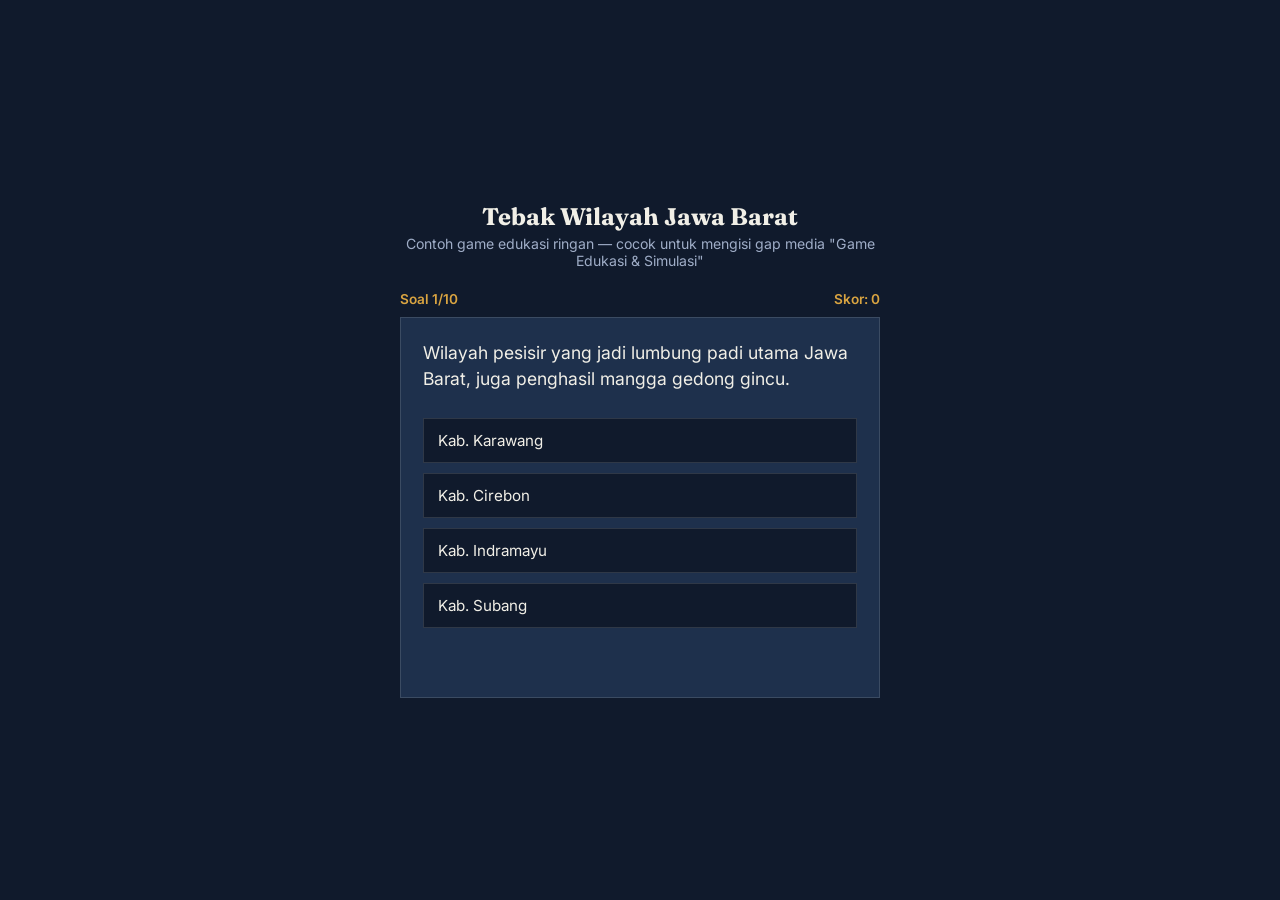
<file: games/tebak-wilayah-jabar.html>
<!DOCTYPE html>
<html lang="id">
<head>
<meta charset="UTF-8">
<meta name="viewport" content="width=device-width, initial-scale=1.0">
<title>Tebak Wilayah Jawa Barat — Game Edukasi</title>
<link href="https://fonts.googleapis.com/css2?family=Fraunces:opsz,wght@9..144,600;9..144,700&family=Inter:wght@400;500;600;700&display=swap" rel="stylesheet">
<style>
  :root{
    --bg-deep:#101A2C; --bg:#16233A; --card:#1E304C;
    --gold:#D9A441; --teal:#4E9B84; --coral:#D9694F;
    --text:#F1EFE7; --muted:#9FADC7; --line: rgba(234,238,231,0.14);
  }
  *{ box-sizing:border-box; }
  body{
    margin:0; min-height:100vh; display:flex; align-items:center; justify-content:center;
    background:var(--bg-deep); color:var(--text);
    font-family:'Inter',system-ui,sans-serif; padding:24px;
  }
  .game{ width:100%; max-width:480px; }
  h1{
    font-family:'Fraunces',serif; font-weight:700; font-size:1.5rem;
    margin:0 0 4px; text-align:center;
  }
  .sub{ text-align:center; color:var(--muted); font-size:0.88rem; margin:0 0 22px; }

  .hud{
    display:flex; justify-content:space-between; font-size:0.85rem;
    color:var(--muted); margin-bottom:10px;
  }
  .hud span{ color:var(--gold); font-weight:600; }

  .card{
    background:var(--card); border:1px solid var(--line); padding:22px;
  }
  .clue{ font-size:1.1rem; line-height:1.5; margin:0 0 20px; min-height:3.3em; }

  .options{ display:grid; gap:10px; }
  .opt{
    background:var(--bg-deep); border:1px solid var(--line); color:var(--text);
    padding:12px 14px; font-family:'Inter',sans-serif; font-size:0.95rem;
    text-align:left; cursor:pointer;
  }
  .opt:hover{ border-color:var(--gold); }
  .opt:focus-visible{ outline:2px solid var(--gold); }
  .opt.correct{ border-color:var(--teal); background:rgba(78,155,132,0.18); }
  .opt.wrong{ border-color:var(--coral); background:rgba(217,105,79,0.18); }
  .opt:disabled{ cursor:default; }

  .feedback{ min-height:1.4em; font-size:0.88rem; margin-top:14px; color:var(--muted); }

  .next-btn{
    margin-top:14px; width:100%; background:var(--gold); color:var(--bg-deep);
    border:none; padding:11px; font-weight:700; font-family:'Inter',sans-serif;
    cursor:pointer; display:none;
  }
  .next-btn.show{ display:block; }

  .result{ text-align:center; }
  .result .score{
    font-family:'Fraunces',serif; font-weight:700; font-size:2.6rem; color:var(--gold);
    margin:6px 0;
  }
  .result p{ color:var(--muted); margin:0 0 20px; }
  .restart-btn{
    background:var(--teal); color:var(--bg-deep); border:none; padding:11px 20px;
    font-weight:700; font-family:'Inter',sans-serif; cursor:pointer;
  }
</style>
</head>
<body>

<div class="game">
  <h1>Tebak Wilayah Jawa Barat</h1>
  <p class="sub">Contoh game edukasi ringan — cocok untuk mengisi gap media "Game Edukasi &amp; Simulasi"</p>

  <div class="hud">
    <span>Soal <span id="hud-current">1</span>/<span id="hud-total">-</span></span>
    <span>Skor: <span id="hud-score">0</span></span>
  </div>

  <div class="card" id="card">
    <p class="clue" id="clue">Memuat…</p>
    <div class="options" id="options"></div>
    <p class="feedback" id="feedback"></p>
    <button class="next-btn" id="next-btn">Soal berikutnya</button>
  </div>
</div>

<script>
const QUESTIONS = [
  { clue: "Kawah vulkanik dengan air berwarna putih kehijauan, terkenal jadi lokasi wisata dan riset geologi. Terletak di kaki Gunung Patuha.", answer: "Kab. Bandung", options: ["Kab. Bandung", "Kab. Garut", "Kab. Cianjur", "Kota Bandung"] },
  { clue: "Gunung berapi aktif yang bisa dicapai langsung dengan kendaraan sampai dekat kawah, jadi ikon wisata alam sejak zaman kolonial.", answer: "Kab. Bandung Barat", options: ["Kab. Purwakarta", "Kab. Bandung Barat", "Kab. Subang", "Kab. Sumedang"] },
  { clue: "Punya laguna hijau dan sungai yang sering disebut mirip hutan Amazon, populer untuk body rafting.", answer: "Kab. Pangandaran", options: ["Kab. Ciamis", "Kab. Tasikmalaya", "Kab. Pangandaran", "Kota Banjar"] },
  { clue: "Kota pesisir utara dengan keraton bersejarah dan dikenal sebagai kota udang serta perpaduan budaya Jawa-Sunda-Tionghoa-Arab.", answer: "Kota Cirebon", options: ["Kota Cirebon", "Kab. Indramayu", "Kab. Cirebon", "Kab. Majalengka"] },
  { clue: "Daerah penghasil kerajinan tangan dari kayu dan bambu, juga dikenal dengan wisata perbukitan serta waduknya.", answer: "Kab. Kuningan", options: ["Kab. Kuningan", "Kab. Majalengka", "Kab. Sumedang", "Kab. Garut"] },
  { clue: "Terkenal sebagai sentra produksi tahu dan sumedal, juga rumah bagi kampus pertanian ternama.", answer: "Kab. Sumedang", options: ["Kab. Sumedang", "Kab. Garut", "Kab. Majalengka", "Kota Cimahi" ] },
  { clue: "Kota yang jadi pusat industri tekstil dan dikenal dengan julukan kota kembang di masa lalu.", answer: "Kota Bandung", options: ["Kota Cimahi", "Kota Bandung", "Kab. Bandung", "Kota Depok"] },
  { clue: "Wilayah pesisir yang jadi lumbung padi utama Jawa Barat, juga penghasil mangga gedong gincu.", answer: "Kab. Indramayu", options: ["Kab. Indramayu", "Kab. Karawang", "Kab. Subang", "Kab. Cirebon"] },
  { clue: "Kota di jalur Puncak yang jadi persinggahan populer sebelum naik ke daerah pegunungan, terkenal dengan tauco dan produk kulitnya.", answer: "Kab. Cianjur", options: ["Kab. Sukabumi", "Kab. Bogor", "Kab. Cianjur", "Kab. Purwakarta"] },
  { clue: "Kota di kaki Gunung Galunggung, dikenal dengan kerajinan payung geulis dan bordir.", answer: "Kota Tasikmalaya", options: ["Kota Tasikmalaya", "Kab. Tasikmalaya", "Kab. Ciamis", "Kota Banjar"] }
];

let order = [], idx = 0, score = 0, answered = false;

function shuffle(arr){
  const a = [...arr];
  for (let i = a.length - 1; i > 0; i--) {
    const j = Math.floor(Math.random() * (i + 1));
    [a[i], a[j]] = [a[j], a[i]];
  }
  return a;
}

function start(){
  order = shuffle(QUESTIONS);
  idx = 0; score = 0; answered = false;
  document.getElementById("hud-total").textContent = order.length;
  document.getElementById("hud-score").textContent = score;
  renderQuestion();
}

function renderQuestion(){
  answered = false;
  const q = order[idx];
  document.getElementById("hud-current").textContent = idx + 1;
  document.getElementById("clue").textContent = q.clue;
  document.getElementById("feedback").textContent = "";
  document.getElementById("next-btn").classList.remove("show");

  const optsBox = document.getElementById("options");
  optsBox.innerHTML = "";
  shuffle(q.options).forEach(opt => {
    const btn = document.createElement("button");
    btn.className = "opt";
    btn.textContent = opt;
    btn.addEventListener("click", () => selectAnswer(btn, opt, q.answer));
    optsBox.appendChild(btn);
  });
}

function selectAnswer(btn, chosen, correctAnswer){
  if (answered) return;
  answered = true;

  document.querySelectorAll(".opt").forEach(el => {
    el.disabled = true;
    if (el.textContent === correctAnswer) el.classList.add("correct");
  });

  const feedback = document.getElementById("feedback");
  if (chosen === correctAnswer) {
    score++;
    btn.classList.add("correct");
    feedback.textContent = "Benar!";
  } else {
    btn.classList.add("wrong");
    feedback.textContent = `Kurang tepat. Jawaban: ${correctAnswer}`;
  }
  document.getElementById("hud-score").textContent = score;
  document.getElementById("next-btn").classList.add("show");
}

document.getElementById("next-btn").addEventListener("click", () => {
  idx++;
  if (idx < order.length) {
    renderQuestion();
  } else {
    showResult();
  }
});

function showResult(){
  const card = document.getElementById("card");
  card.innerHTML = `
    <div class="result">
      <p>Skor akhir kamu</p>
      <div class="score">${score}/${order.length}</div>
      <p>dari ${order.length} soal tentang wilayah Jawa Barat</p>
      <button class="restart-btn" id="restart-btn">Main lagi</button>
    </div>
  `;
  document.getElementById("restart-btn").addEventListener("click", start);
}

start();
</script>
</body>
</html>
</file>
